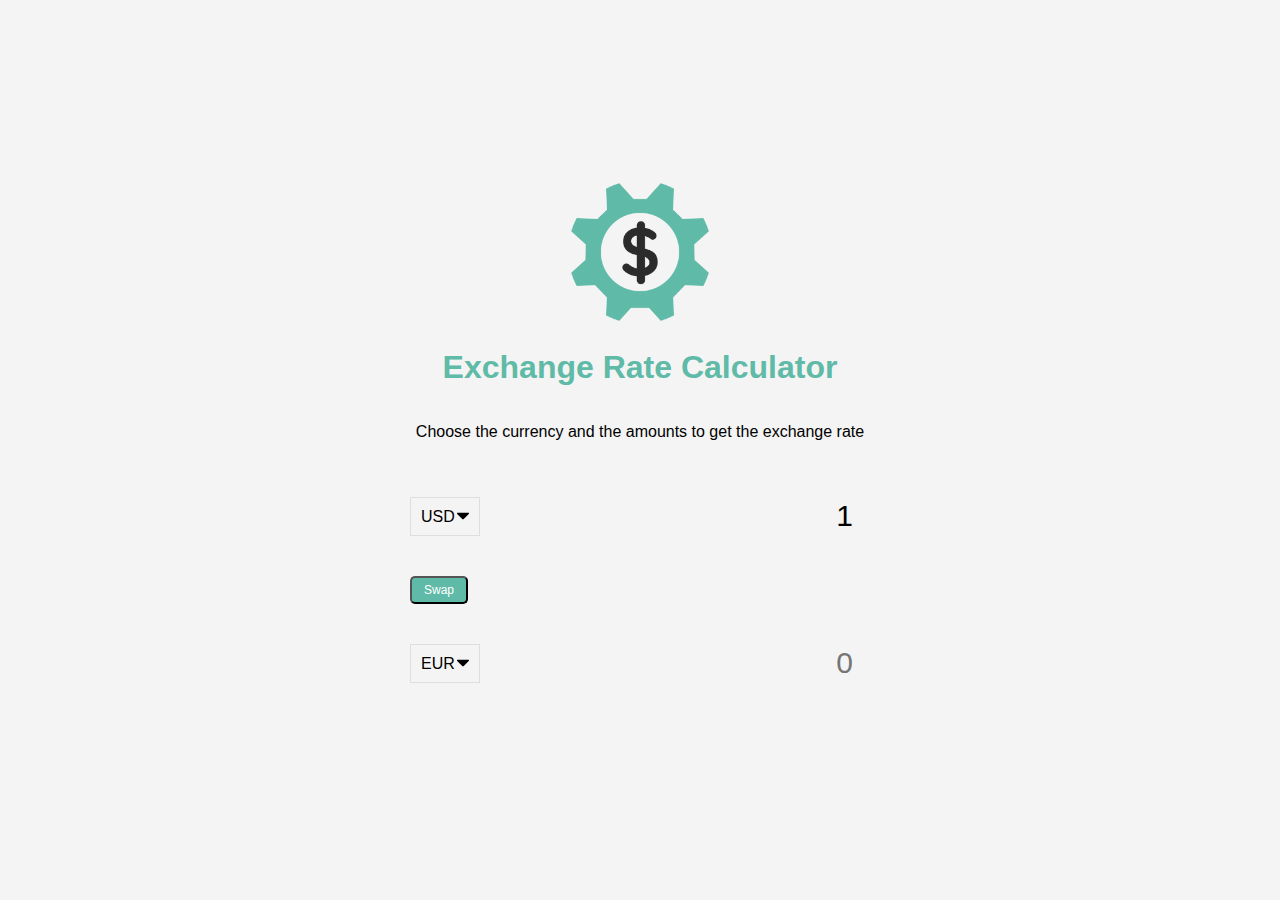
<file: exchange-rate/exchange-rate/index.html>
<!DOCTYPE html>
<html lang="en">
  <head>
    <meta charset="UTF-8" />
    <meta name="viewport" content="width=device-width, initial-scale=1.0" />
    <meta http-equiv="X-UA-Compatible" content="ie=edge" />
    <title>Exchange Rate Calculator</title>
    <link rel="stylesheet" href="style.css" />
  </head>
  <body>
    <img src="img/money.png" alt="" class="money-img" />
    <h1>Exchange Rate Calculator</h1>
    <p>Choose the currency and the amounts to get the exchange rate</p>

    <div class="container">
      <div class="currency">
        <select id="currency-one">
          <option value="AED">AED</option>
          <option value="ARS">ARS</option>
          <option value="AUD">AUD</option>
          <option value="BGN">BGN</option>
          <option value="BRL">BRL</option>
          <option value="BSD">BSD</option>
          <option value="CAD">CAD</option>
          <option value="CHF">CHF</option>
          <option value="CLP">CLP</option>
          <option value="CNY">CNY</option>
          <option value="COP">COP</option>
          <option value="CZK">CZK</option>
          <option value="DKK">DKK</option>
          <option value="DOP">DOP</option>
          <option value="EGP">EGP</option>
          <option value="EUR">EUR</option>
          <option value="FJD">FJD</option>
          <option value="GBP">GBP</option>
          <option value="GTQ">GTQ</option>
          <option value="HKD">HKD</option>
          <option value="HRK">HRK</option>
          <option value="HUF">HUF</option>
          <option value="IDR">IDR</option>
          <option value="ILS">ILS</option>
          <option value="INR">INR</option>
          <option value="ISK">ISK</option>
          <option value="JPY">JPY</option>
          <option value="KRW">KRW</option>
          <option value="KZT">KZT</option>
          <option value="MXN">MXN</option>
          <option value="MYR">MYR</option>
          <option value="NOK">NOK</option>
          <option value="NZD">NZD</option>
          <option value="PAB">PAB</option>
          <option value="PEN">PEN</option>
          <option value="PHP">PHP</option>
          <option value="PKR">PKR</option>
          <option value="PLN">PLN</option>
          <option value="PYG">PYG</option>
          <option value="RON">RON</option>
          <option value="RUB">RUB</option>
          <option value="SAR">SAR</option>
          <option value="SEK">SEK</option>
          <option value="SGD">SGD</option>
          <option value="THB">THB</option>
          <option value="TRY">TRY</option>
          <option value="TWD">TWD</option>
          <option value="UAH">UAH</option>
          <option value="USD" selected>USD</option>
          <option value="UYU">UYU</option>
          <option value="VND">VND</option>
          <option value="ZAR">ZAR</option>
        </select>
        <input type="number" id="amount-one" placeholder="0" value="1" />
      </div>

      <div class="swap-rate-container">
        <button class="btn" id="swap">
          Swap
        </button>
        <div class="rate" id="rate"></div>
      </div>

      <div class="currency">
        <select id="currency-two">
          <option value="AED">AED</option>
          <option value="ARS">ARS</option>
          <option value="AUD">AUD</option>
          <option value="BGN">BGN</option>
          <option value="BRL">BRL</option>
          <option value="BSD">BSD</option>
          <option value="CAD">CAD</option>
          <option value="CHF">CHF</option>
          <option value="CLP">CLP</option>
          <option value="CNY">CNY</option>
          <option value="COP">COP</option>
          <option value="CZK">CZK</option>
          <option value="DKK">DKK</option>
          <option value="DOP">DOP</option>
          <option value="EGP">EGP</option>
          <option value="EUR" selected>EUR</option>
          <option value="FJD">FJD</option>
          <option value="GBP">GBP</option>
          <option value="GTQ">GTQ</option>
          <option value="HKD">HKD</option>
          <option value="HRK">HRK</option>
          <option value="HUF">HUF</option>
          <option value="IDR">IDR</option>
          <option value="ILS">ILS</option>
          <option value="INR">INR</option>
          <option value="ISK">ISK</option>
          <option value="JPY">JPY</option>
          <option value="KRW">KRW</option>
          <option value="KZT">KZT</option>
          <option value="MXN">MXN</option>
          <option value="MYR">MYR</option>
          <option value="NOK">NOK</option>
          <option value="NZD">NZD</option>
          <option value="PAB">PAB</option>
          <option value="PEN">PEN</option>
          <option value="PHP">PHP</option>
          <option value="PKR">PKR</option>
          <option value="PLN">PLN</option>
          <option value="PYG">PYG</option>
          <option value="RON">RON</option>
          <option value="RUB">RUB</option>
          <option value="SAR">SAR</option>
          <option value="SEK">SEK</option>
          <option value="SGD">SGD</option>
          <option value="THB">THB</option>
          <option value="TRY">TRY</option>
          <option value="TWD">TWD</option>
          <option value="UAH">UAH</option>
          <option value="USD">USD</option>
          <option value="UYU">UYU</option>
          <option value="VND">VND</option>
          <option value="ZAR">ZAR</option>
        </select>
        <input type="number" id="amount-two" placeholder="0" />
      </div>
    </div>

    <script src="script.js"></script>
  </body>
</html>
</file>
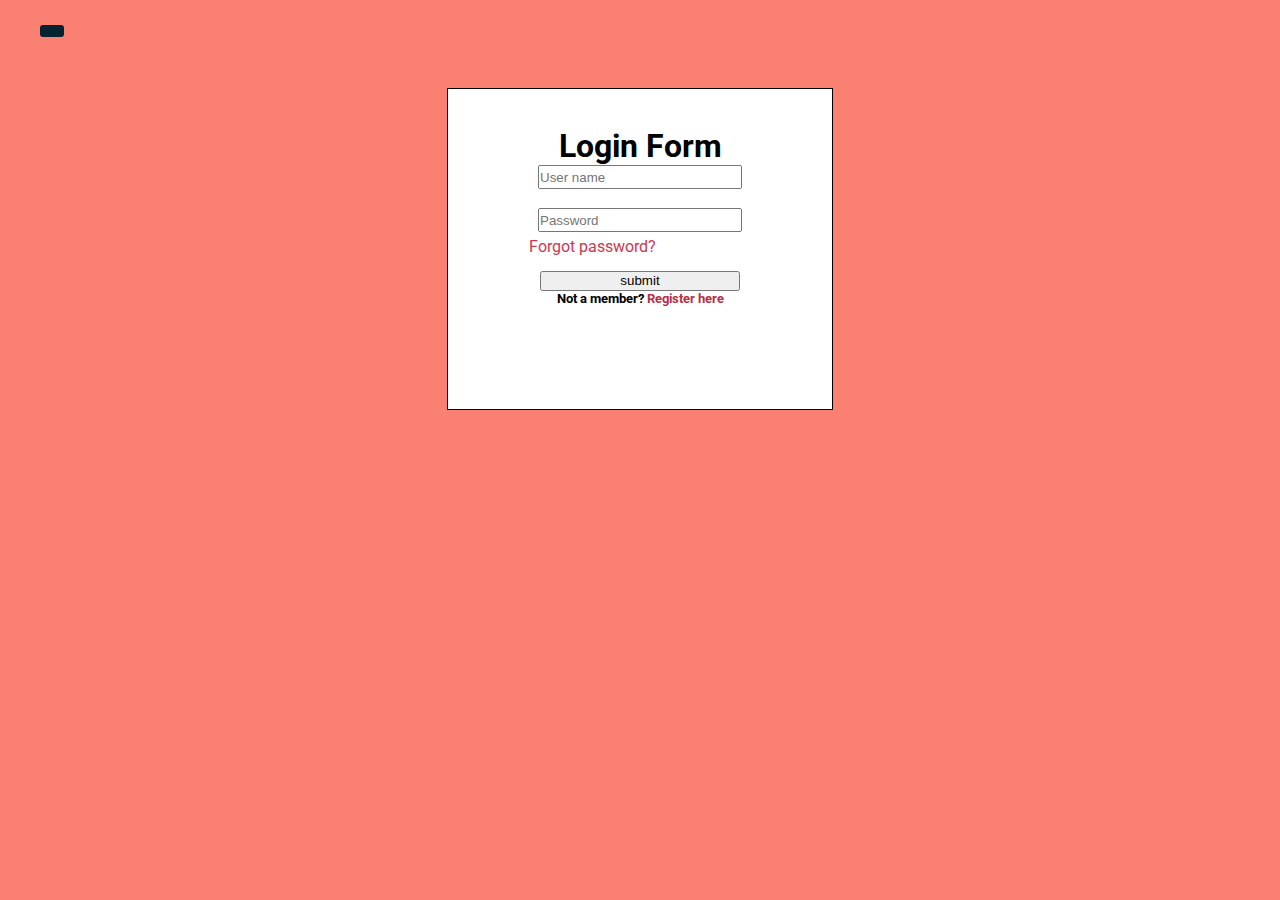
<file: login.html>
<!DOCTYPE html>
<html lang="en">
<head>
    <meta charset="UTF-8">
    <meta http-equiv="X-UA-Compatible" content="IE=edge">
    <meta name="viewport" content="width=device-width, initial-scale=1.0">
    <link rel="stylesheet" type="text/css" href="css/login.css">
    <title>Document</title>
</head>
<body>
    <input type="checkbox" id="check">
    <label for="check">
      <i class="fas fa-bars" id="btn"></i>
      <i class="fas fa-times" id="cancel"></i>
    </label>
    <div class="sidebar">
      <header>My App</header>
        <ul>
           <li><a href="index.html"><i class="fas fa-qrcode"></i>Dashboard</a></li>
           <li><a href="registration.html"><i class="fas fa-link"></i>Registered</a></li>
           <li><a href="#"><i class="fas fa-stream"></i>Login</a></li>
           <li><a href="about.html"><i class="far fa-question-circle"></i>About</a></li>
           <li><a href="service.html"><i class="fas fa-sliders-h"></i>Services</a></li>
           <li><a href="contact.html"><i class="far fa-envelope"></i>Contact</a></li>

        </ul>
    </div>
    <div class="info"></div><br><br>

    <div class="top">


        <div class="main"><br><br>
        
            <h1>Login Form</h1>
            <form id="form">
                <!-- <button class="login">Login</button><button class="signup">Signup</button><br><br> -->
                <input type="text" id="name" name="User name" value="" placeholder="User name"><br><br>
                <input type="text" id="password" name="Password" value="" placeholder="Password"><br>
                <a class="forget" href="Forgot password">Forgot password?</a><br><br>
                <!-- <button type="submit" class="login1">Login</button> -->
                <input type="submit" id="submit" value="submit">
                <h5>Not a member? <a class="signow" href="registration.html"> Register here</a></h5>
               
            </form>
             
        </div>
        
        <br>
        
       
     
        



    </div>
    
</body>
</html>
</file>
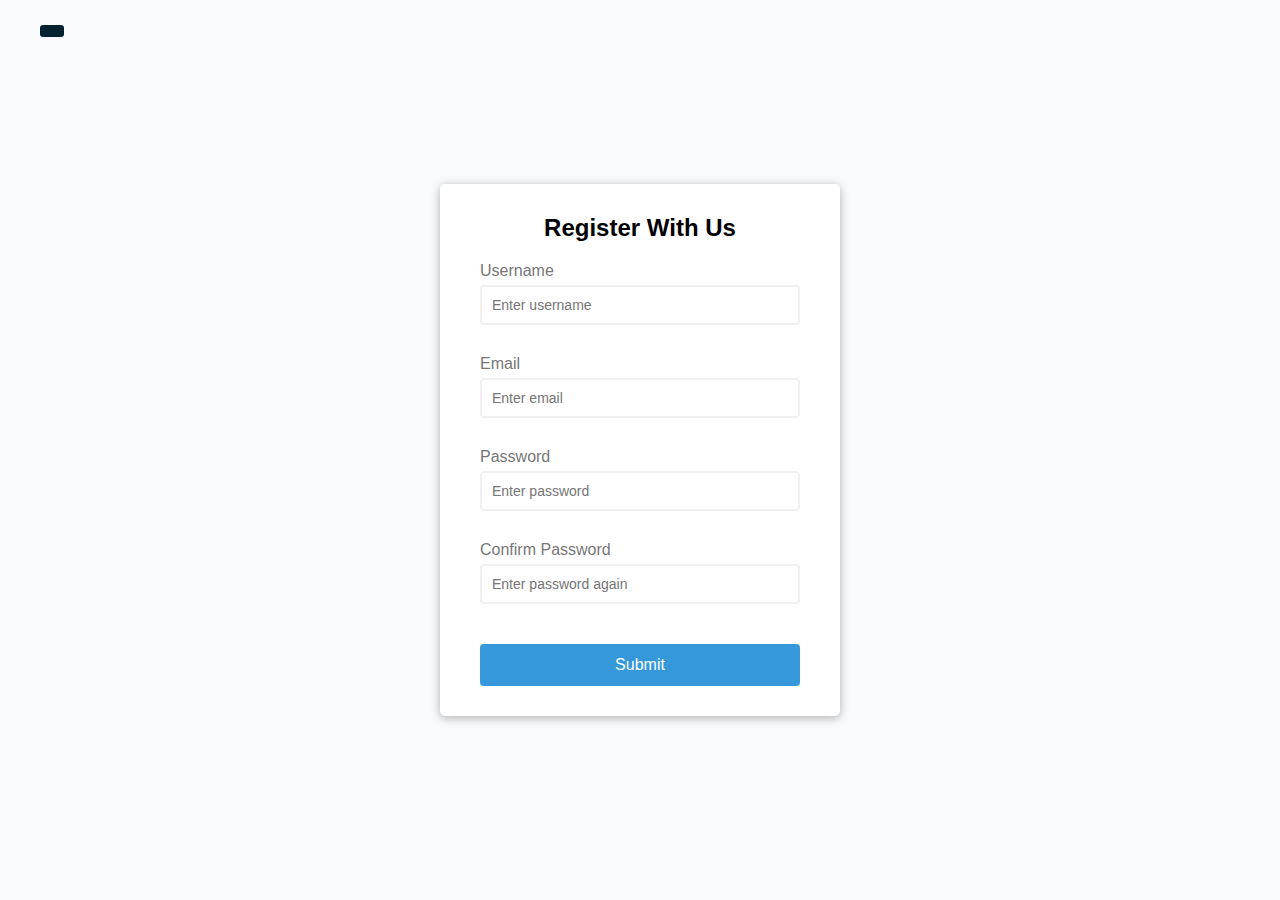
<file: registration.html>
<!DOCTYPE html>
<html lang="en">
  <head>
    <meta charset="UTF-8" />
    <meta name="viewport" content="width=device-width, initial-scale=1.0" />
    <meta http-equiv="X-UA-Compatible" content="ie=edge" />
    <link rel="stylesheet" href="css/registration.css" />
    <title>Form Validator</title>
  </head>
  <body>

    <input type="checkbox" id="check">
    <label for="check">
      <i class="fas fa-bars" id="btn"></i>
      <i class="fas fa-times" id="cancel"></i>
    </label>
    <div class="sidebar">
    <header>My App</header>
  <ul>
<li><a href="index.html"><i class="fas fa-qrcode"></i>Dashboard</a></li>
<li><a href="#"><i class="fas fa-link"></i>Registered</a></li>
<li><a href="login.html"><i class="fas fa-stream"></i>Login</a></li>
<li><a href="about.html"><i class="far fa-question-circle"></i>About</a></li>
<li><a href="service.html"><i class="fas fa-sliders-h"></i>Services</a></li>
<li><a href="contact.html"><i class="far fa-envelope"></i>Contact</a></li>

</ul>
</div>

    <div class="container">
      <form id="form" class="form">
        <h2>Register With Us</h2>
        <div class="form-control">
          <label for="username">Username</label>
          <input type="text" id="username" placeholder="Enter username" />
          <small>Error message</small>
        </div>
        <div class="form-control">
          <label for="email">Email</label>
          <input type="text" id="email" placeholder="Enter email" />
          <small>Error message</small>
        </div>
        <div class="form-control">
          <label for="password">Password</label>
          <input type="password" id="password" placeholder="Enter password" />
          <small>Error message</small>
        </div>
        <div class="form-control">
          <label for="password2">Confirm Password</label>
          <input
            type="password"
            id="password2"
            placeholder="Enter password again"
          />
          <small>Error message</small>
        </div>
        <button type="submit">Submit</button>
      </form>
    </div>

    <script src="script.js"></script>
  </body>
</html>
</file>
<file: exchange-rate/exchange-rate/style.css>
:root {
  --primary-color: #5fbaa7;
}

* {
  box-sizing: border-box;
}

body {
  background-color: #f4f4f4;
  font-family: Arial, Helvetica, sans-serif;
  display: flex;
  flex-direction: column;
  align-items: center;
  justify-content: center;
  height: 100vh;
  margin: 0;
  padding: 20px;
}

h1 {
  color: var(--primary-color);
}

p {
  text-align: center;
}

.btn {
  color: #fff;
  background: var(--primary-color);
  cursor: pointer;
  border-radius: 5px;
  font-size: 12px;
  padding: 5px 12px;
}

.money-img {
  width: 150px;
}

.currency {
  padding: 40px 0;
  display: flex;
  align-items: center;
  justify-content: space-between;
}

.currency select {
  padding: 10px 20px 10px 10px;
  -moz-appearance: none;
  -webkit-appearance: none;
  appearance: none;
  border: 1px solid #dedede;
  font-size: 16px;
  background: transparent;
  background-image: url('data:image/svg+xml;charset=US-ASCII,%3Csvg%20xmlns%3D%22http%3A%2F%2Fwww.w3.org%2F2000%2Fsvg%22%20width%3D%22292.4%22%20height%3D%22292.4%22%3E%3Cpath%20fill%3D%22%20000002%22%20d%3D%22M287%2069.4a17.6%2017.6%200%200%200-13-5.4H18.4c-5%200-9.3%201.8-12.9%205.4A17.6%2017.6%200%200%200%200%2082.2c0%205%201.8%209.3%205.4%2012.9l128%20127.9c3.6%203.6%207.8%205.4%2012.8%205.4s9.2-1.8%2012.8-5.4L287%2095c3.5-3.5%205.4-7.8%205.4-12.8%200-5-1.9-9.2-5.5-12.8z%22%2F%3E%3C%2Fsvg%3E');
  background-position: right 10px top 50%, 0, 0;
  background-size: 12px auto, 100%;
  background-repeat: no-repeat;
}

.currency input {
  border: 0;
  background: transparent;
  font-size: 30px;
  text-align: right;
}

.swap-rate-container {
  display: flex;
  align-items: center;
  justify-content: space-between;
}

.rate {
  color: var(--primary-color);
  font-size: 14px;
  padding: 0 10px;
}

select:focus,
input:focus,
button:focus {
  outline: 0;
}

@media (max-width: 600px) {
  .currency input {
    width: 200px;
  }
}
</file>
<file: css/login.css>
@import url('https://fonts.googleapis.com/css?family=Roboto:300,400,400i,500');
*{
  padding: 0;
  margin: 0;
  list-style: none;
  text-decoration: none;
}
body {
  font-family: 'Roboto', sans-serif;
}
.sidebar {
  position: fixed;
  left: -250px;
  width: 250px;
  height: 100%;
  background: #042331;
  transition: all .5s ease;
}
.sidebar header {
  font-size: 22px;
  color: white;
  line-height: 70px;
  text-align: center;
  background: #063146;
  user-select: none;
}
.sidebar ul a{
  display: block;
  height: 100%;
  width: 100%;
  line-height: 65px;
  font-size: 20px;
  color: white;
  padding-left: 40px;
  box-sizing: border-box;
  border-bottom: 1px solid black;
  border-top: 1px solid rgba(255,255,255,.1);
  transition: .4s;
}
ul li:hover a{
  padding-left: 50px;
}
.sidebar ul a i{
  margin-right: 16px;
}
#check{
  display: none;
}
label #btn,label #cancel{
  position: absolute;
  background: #042331;
  border-radius: 3px;
  cursor: pointer;
}
label #btn{
  left: 40px;
  top: 25px;
  font-size: 35px;
  color: white;
  padding: 6px 12px;
  transition: all .5s;
}
label #cancel{
  z-index: 1111;
  left: -195px;
  top: 17px;
  font-size: 30px;
  color: #0a5275;
  padding: 4px 9px;
  transition: all .5s ease;
}
#check:checked ~ .sidebar{
  left: 0;
}
#check:checked ~ label #btn{
  left: 250px;
  opacity: 0;
  pointer-events: none;
}
#check:checked ~ label #cancel{
  left: 195px;
}
#check:checked ~ section{
  margin-left: 250px;
}
section{
  background: url(/image/photo.jpg) no-repeat;
  background-position: center;
  background-size: cover;
  height: 100vh;
  transition: all .5s;
}




@media(max-width:600px)
{
    body {
        background-color: rgb(43, 134, 226);
    }
}
@media(min-width:700px)
{
    body {
        background-color: salmon;
    }
}



.main {
    border: 1px solid black;
    text-align: center;
    width: 30%;
    height: 20rem;
    margin-top: 50px;
    margin-left: auto;
    margin-right: auto;
    background-color: white;
    display:inline-block;
    /* flex-wrap: wrap;
    justify-content: center; */
    
}
.top {
    text-align: center;
}

.login {
    background-color: rgb(145, 17, 38);
    text-decoration: white;
    border-color: rgb(145, 17, 38);
    border-right-style: none;
    color: white;
    width: 100px;
    height: 25px;
}
.signup {
    border-left-style: none;
    width: 100px;
    height: 25px;
}
.forget {
    text-decoration: none;
    color: rgb(206, 55, 80);
    position: relative;
    right: 48px;
    top: 5px;
    
    
    

}
.login1 {
    width: 200px;
    height: 25px;
    color: white;
    background-color: rgb(136, 39, 55);

}
input {
    width: 200px;
    height: 20px;

}
.signow {
    color: rgb(182, 47, 69);
    text-decoration: none;

}
.homeb {
    
    background-color: saddlebrown;
    color: white;
     height: 40px;
     width: 100px;
    
}

#info {
    background-color: aliceblue;
    color:#ffff;
    width: 100%;
}
.script-div{
    display: block;
    align-items: center;
    justify-content: space-evenly;
    width:50%;
    background:transparent;
    background-color:burlywood;
    position: absolute;
    opacity: 0.5;
    left:2px;
    margin-top: 70px;
}
</file>
<file: css/registration.css>
@import url('https://fonts.googleapis.com/css?family=Roboto:300,400,400i,500');
*{
  padding: 0;
  margin: 0;
  list-style: none;
  text-decoration: none;
}
body {
  font-family: 'Roboto', sans-serif;
}
.sidebar {
  position: fixed;
  left: -250px;
  width: 250px;
  height: 100%;
  background: #042331;
  transition: all .5s ease;
}
.sidebar header {
  font-size: 22px;
  color: white;
  line-height: 70px;
  text-align: center;
  background: #063146;
  user-select: none;
}
.sidebar ul a{
  display: block;
  height: 100%;
  width: 100%;
  line-height: 65px;
  font-size: 20px;
  color: white;
  padding-left: 40px;
  box-sizing: border-box;
  border-bottom: 1px solid black;
  border-top: 1px solid rgba(255,255,255,.1);
  transition: .4s;
}
ul li:hover a{
  padding-left: 50px;
}
.sidebar ul a i{
  margin-right: 16px;
}
#check{
  display: none;
}
label #btn,label #cancel{
  position: absolute;
  background: #042331;
  border-radius: 3px;
  cursor: pointer;
}
label #btn{
  left: 40px;
  top: 25px;
  font-size: 35px;
  color: white;
  padding: 6px 12px;
  transition: all .5s;
}
label #cancel{
  z-index: 1111;
  left: -195px;
  top: 17px;
  font-size: 30px;
  color: #0a5275;
  padding: 4px 9px;
  transition: all .5s ease;
}
#check:checked ~ .sidebar{
  left: 0;
}
#check:checked ~ label #btn{
  left: 250px;
  opacity: 0;
  pointer-events: none;
}
#check:checked ~ label #cancel{
  left: 195px;
}
#check:checked ~ section{
  margin-left: 250px;
}
section{
  background-image: url(../image/photo.jpg);
  background-position: center;
  background-size: cover;
  height: 100vh;
  transition: all .5s;
}



@import url('https://fonts.googleapis.com/css?family=Open+Sans&display=swap');

:root {
  --success-color: #2ecc71;
  --error-color: #e74c3c;
}

* {
  box-sizing: border-box;
}

body {
  background-color: #f9fafb;
  font-family: 'Open Sans', sans-serif;
  display: flex;
  align-items: center;
  justify-content: center;
  min-height: 100vh;
  margin: 0;
}

.container {
  background-color: #fff;
  border-radius: 5px;
  box-shadow: 0 2px 10px rgba(0, 0, 0, 0.3);
  width: 400px;
}

h2 {
  text-align: center;
  margin: 0 0 20px;
}

.form {
  padding: 30px 40px;
}

.form-control {
  margin-bottom: 10px;
  padding-bottom: 20px;
  position: relative;
}

.form-control label {
  color: #777;
  display: block;
  margin-bottom: 5px;
}

.form-control input {
  border: 2px solid #f0f0f0;
  border-radius: 4px;
  display: block;
  width: 100%;
  padding: 10px;
  font-size: 14px;
}

.form-control input:focus {
  outline: 0;
  border-color: #777;
}

.form-control.success input {
  border-color: var(--success-color);
}

.form-control.error input {
  border-color: var(--error-color);
}

.form-control small {
  color: var(--error-color);
  position: absolute;
  bottom: 0;
  left: 0;
  visibility: hidden;
}

.form-control.error small {
  visibility: visible;
}

.form button {
  cursor: pointer;
  background-color: #3498db;
  border: 2px solid #3498db;
  border-radius: 4px;
  color: #fff;
  display: block;
  font-size: 16px;
  padding: 10px;
  margin-top: 20px;
  width: 100%;
}
</file>
